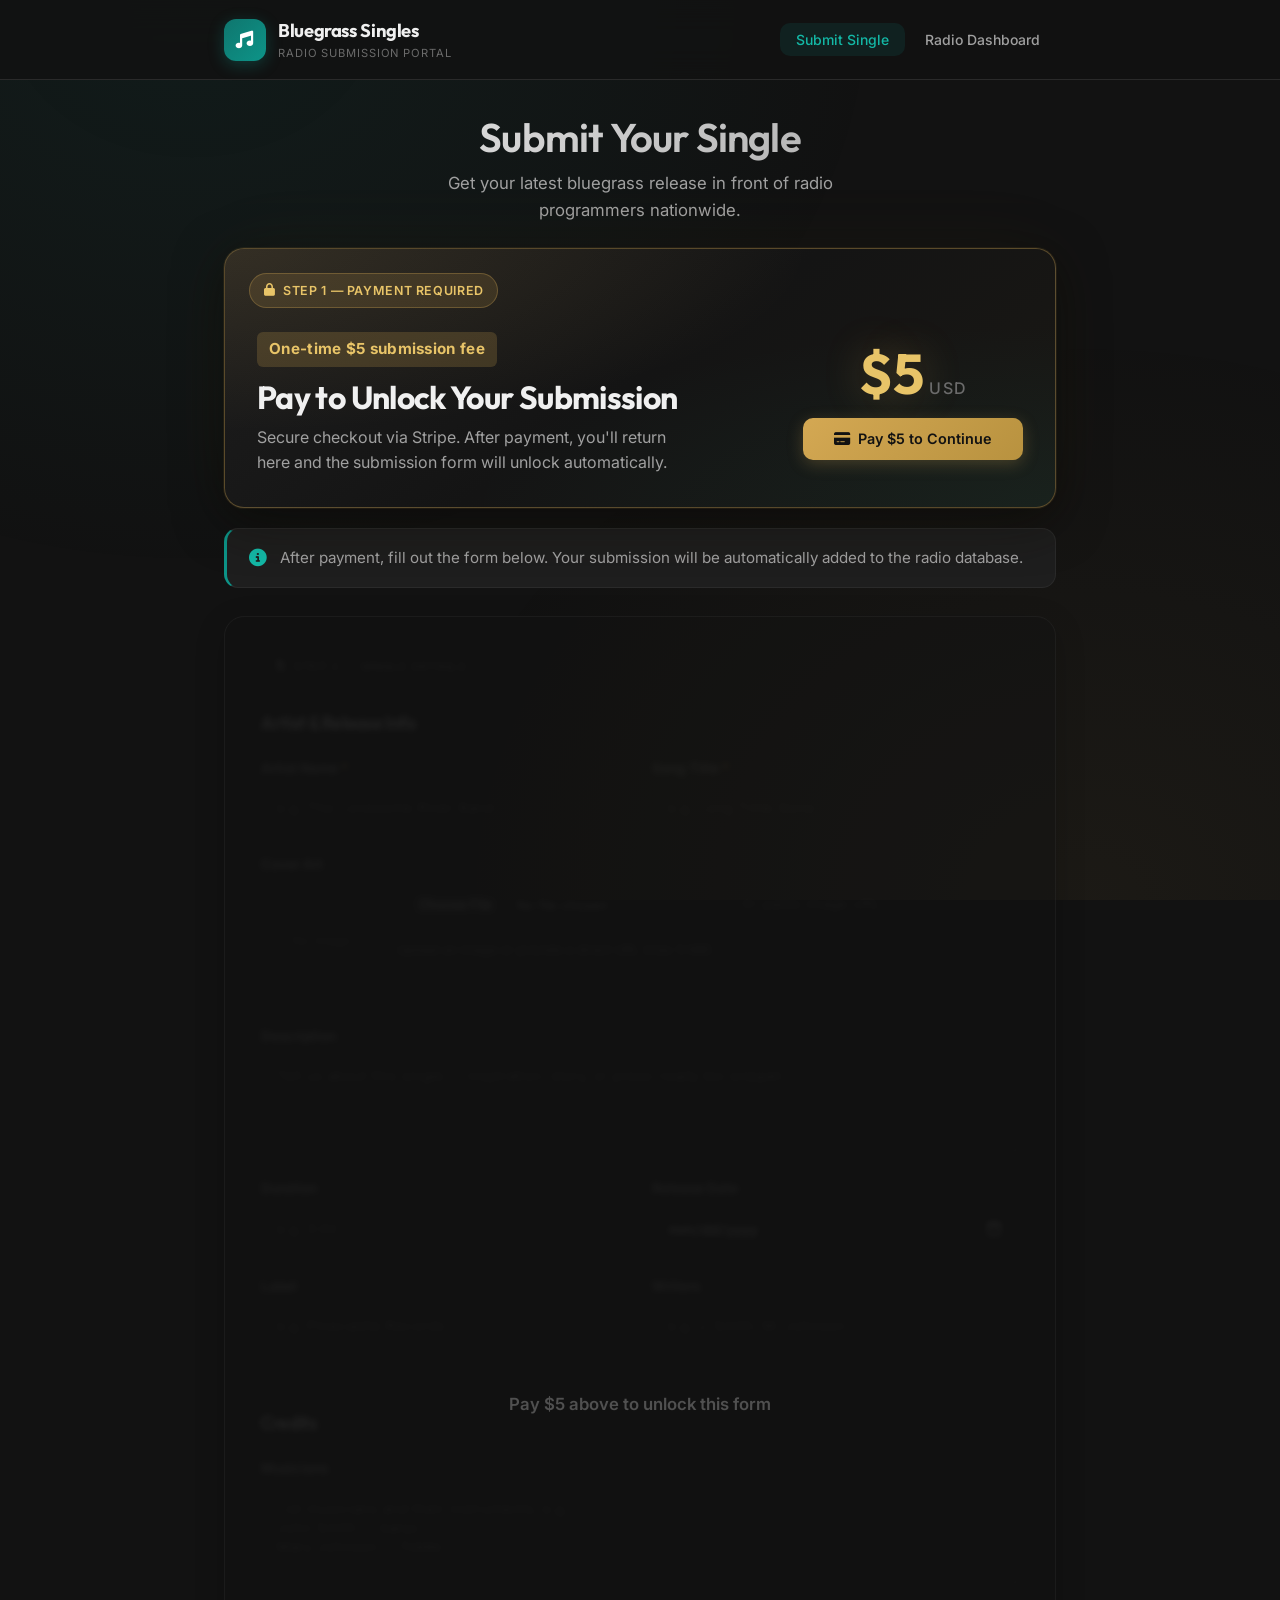
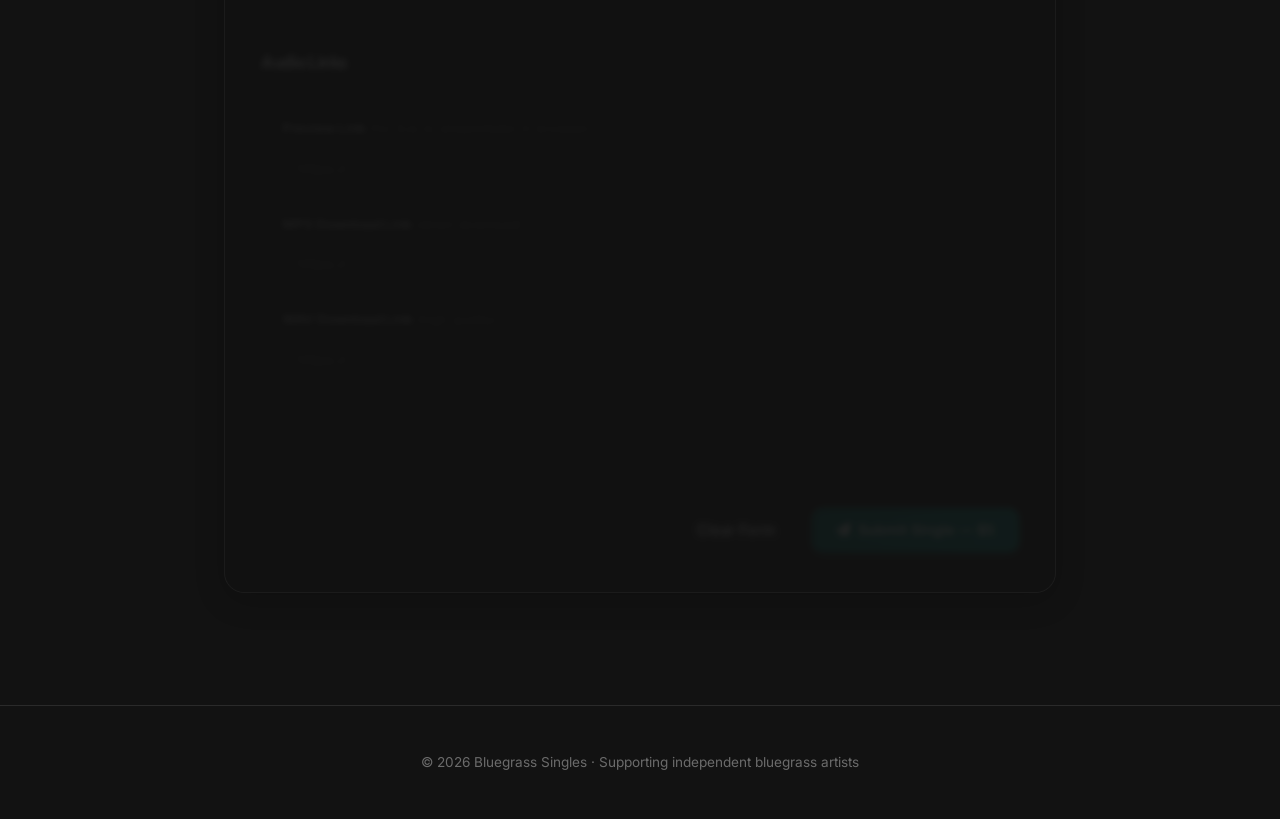
<file: index.html>
<!DOCTYPE html>
<html lang="en">
<head>
  <meta charset="UTF-8">
  <meta name="viewport" content="width=device-width, initial-scale=1.0">
  <title>Submit Single — Bluegrass Singles</title>
  <link rel="stylesheet" href="css/styles.css">
  <link rel="stylesheet" href="https://cdnjs.cloudflare.com/ajax/libs/font-awesome/6.5.1/css/all.min.css">
</head>
<body>
  <header class="site-header">
    <div class="container">
      <div class="inner">
        <a href="index.html" class="brand">
          <div class="brand-icon"><i class="fa-solid fa-music"></i></div>
          <div class="brand-text">
            <span class="brand-name">Bluegrass Singles</span>
            <span class="brand-tagline">Radio Submission Portal</span>
          </div>
        </a>
        <nav>
          <a href="index.html" class="nav-link active">Submit Single</a>
          <a href="dashboard.html" class="nav-link">Radio Dashboard</a>
        </nav>
      </div>
    </div>
  </header>

  <main class="container submit-page">
    <div class="test-mode-banner hidden" id="test-mode-banner">
      <i class="fa-solid fa-flask"></i>
      <span>TEST MODE — Payment disabled for testing</span>
    </div>

    <div class="page-hero submit-hero">
      <h1>Submit Your Single</h1>
      <p>Get your latest bluegrass release in front of radio programmers nationwide.</p>
    </div>

    <section class="payment-hero" id="payment-card">
      <div class="payment-step-badge" id="payment-step-badge">
        <i class="fa-solid fa-lock"></i> Step 1 — Payment Required
      </div>

      <div class="payment-hero-inner" id="payment-unpaid">
        <div class="payment-hero-main">
          <p class="payment-fee-label">One-time $5 submission fee</p>
          <h2 class="payment-hero-title">Pay to Unlock Your Submission</h2>
          <p class="payment-hero-desc">Secure checkout via Stripe. After payment, you'll return here and the submission form will unlock automatically.</p>
        </div>
        <div class="payment-hero-cta">
          <div class="payment-price-display">
            <span class="payment-price-amount">$5</span>
            <span class="payment-price-unit">USD</span>
          </div>
          <button class="btn btn-primary btn-pay-lg" id="pay-btn">
            <i class="fa-solid fa-credit-card"></i>
            Pay $5 to Continue
          </button>
        </div>
      </div>

      <div class="payment-hero-inner payment-hero-paid hidden" id="payment-paid">
        <div class="payment-hero-main">
          <p class="payment-fee-label paid">Payment successful</p>
          <h2 class="payment-hero-title">Form Unlocked</h2>
          <p class="payment-hero-desc">Payment was successful and the form is now unlocked. Fill out your single details below to submit to the radio database.</p>
        </div>
        <div class="payment-hero-cta">
          <div class="payment-confirmed-badge">
            <i class="fa-solid fa-circle-check"></i>
            <span>$5.00 paid</span>
          </div>
        </div>
      </div>
    </section>

    <div class="submit-instruction" id="submit-instruction">
      <i class="fa-solid fa-circle-info"></i>
      <p>After payment, fill out the form below. Your submission will be automatically added to the radio database.</p>
    </div>

    <section class="form-card locked" id="form-card">
      <div class="form-step-badge">
        <i class="fa-solid fa-file-audio"></i> Step 2 — Single Details
      </div>

      <form id="submit-form" novalidate>
        <div class="form-section">
          <h3 class="form-section-title">Artist &amp; Release Info</h3>
        <div class="form-grid">
          <div class="form-group">
            <label for="artistName">Artist Name <span class="required">*</span></label>
            <input type="text" id="artistName" name="artistName" required placeholder="e.g. The Lonesome River Band">
          </div>
          <div class="form-group">
            <label for="songTitle">Song Title <span class="required">*</span></label>
            <input type="text" id="songTitle" name="songTitle" required placeholder="e.g. Long Time Gone">
          </div>
          <div class="form-group full-width">
            <label>Cover Art</label>
            <div class="cover-art-row">
              <div class="cover-art-preview" id="cover-preview"><span>No image</span></div>
              <div class="cover-art-inputs">
                <input type="file" id="coverArtFile" accept="image/*" class="file-input">
                <input type="url" id="coverArtUrl" name="coverArtUrl" placeholder="Or paste image URL">
                <span class="form-hint">Upload an image or provide a direct URL (max 5 MB).</span>
              </div>
            </div>
          </div>
          <div class="form-group full-width">
            <label for="description">Description</label>
            <textarea id="description" name="description" rows="4" placeholder="Tell us about this single — inspiration, story, or press-ready bio snippet."></textarea>
          </div>
          <div class="form-group">
            <label for="duration">Duration</label>
            <input type="text" id="duration" name="duration" placeholder="e.g. 3:42">
          </div>
          <div class="form-group">
            <label for="releaseDate">Release Date</label>
            <input type="date" id="releaseDate" name="releaseDate">
          </div>
          <div class="form-group">
            <label for="label">Label</label>
            <input type="text" id="label" name="label" placeholder="e.g. Pinecastle Records">
          </div>
          <div class="form-group">
            <label for="writers">Writers</label>
            <input type="text" id="writers" name="writers" placeholder="e.g. J. Smith, M. Johnson">
          </div>
        </div>
        </div>

        <div class="form-section">
          <h3 class="form-section-title">Credits</h3>
          <div class="form-grid">
            <div class="form-group full-width">
              <label for="musicians">Musicians</label>
              <textarea id="musicians" name="musicians" rows="3" placeholder="List musicians and their instruments, e.g.&#10;John Smith — banjo&#10;Mary Johnson — fiddle"></textarea>
            </div>
          </div>
        </div>

        <div class="form-section">
          <h3 class="form-section-title">Audio Links</h3>
          <div class="form-grid audio-fields">
          <div class="form-group full-width">
            <label for="previewLink">Preview Link <span class="label-note">(for DJs to stream/listen in browser)</span></label>
            <input type="url" id="previewLink" name="previewLink" placeholder="https://...">
          </div>
          <div class="form-group full-width">
            <label for="mp3DownloadLink">MP3 Download Link <span class="label-note">(direct download)</span></label>
            <input type="url" id="mp3DownloadLink" name="mp3DownloadLink" placeholder="https://...">
          </div>
          <div class="form-group full-width">
            <label for="wavDownloadLink">WAV Download Link <span class="label-note">(high quality)</span></label>
            <input type="url" id="wavDownloadLink" name="wavDownloadLink" placeholder="https://...">
          </div>
          </div>
        </div>

        <div class="form-actions">
          <button type="reset" class="btn btn-secondary">Clear Form</button>
          <button type="submit" class="btn btn-sage btn-submit-lg">
            <i class="fa-solid fa-paper-plane"></i>
            Submit Single — $5
          </button>
        </div>
      </form>
    </section>
  </main>

  <footer class="site-footer">
    <div class="container">
      <p>&copy; 2026 Bluegrass Singles &middot; Supporting independent bluegrass artists</p>
    </div>
  </footer>

  <script src="js/config.js"></script>
  <script src="js/database.js"></script>
  <script src="js/submit.js"></script>
</body>
</html>
</file>
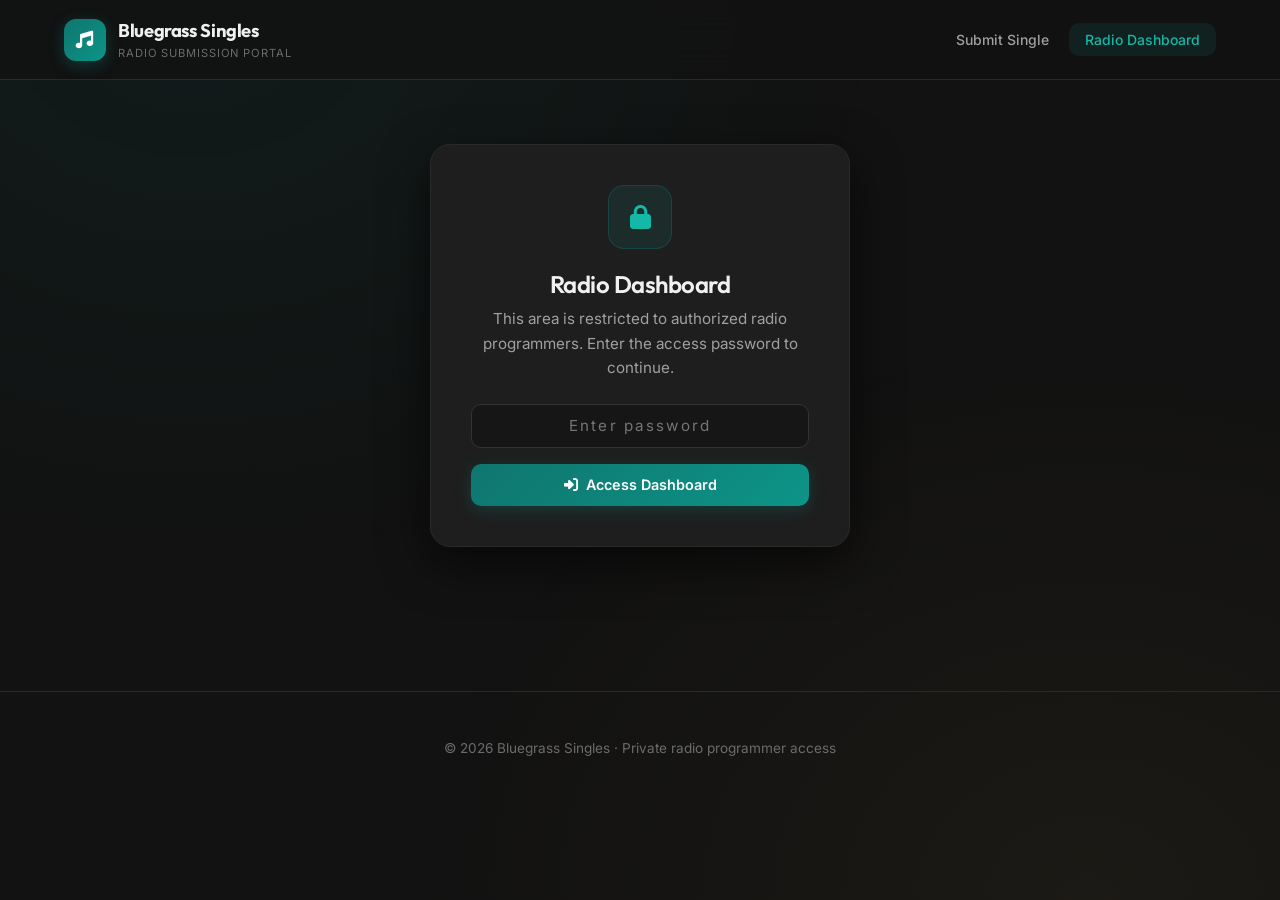
<file: dashboard.html>
<!DOCTYPE html>
<html lang="en">
<head>
  <meta charset="UTF-8">
  <meta name="viewport" content="width=device-width, initial-scale=1.0">
  <title>Radio Dashboard — Bluegrass Singles</title>
  <link rel="stylesheet" href="css/styles.css">
  <link rel="stylesheet" href="https://cdnjs.cloudflare.com/ajax/libs/font-awesome/6.5.1/css/all.min.css">
</head>
<body>
  <header class="site-header">
    <div class="container-wide">
      <div class="inner">
        <a href="index.html" class="brand">
          <div class="brand-icon"><i class="fa-solid fa-music"></i></div>
          <div class="brand-text">
            <span class="brand-name">Bluegrass Singles</span>
            <span class="brand-tagline">Radio Submission Portal</span>
          </div>
        </a>
        <nav>
          <a href="index.html" class="nav-link">Submit Single</a>
          <a href="dashboard.html" class="nav-link active">Radio Dashboard</a>
        </nav>
      </div>
    </div>
  </header>

  <main class="container-wide main-padded">
    <div id="login-gate" class="login-gate">
      <div class="lock-icon"><i class="fa-solid fa-lock"></i></div>
      <h2>Radio Dashboard</h2>
      <p>This area is restricted to authorized radio programmers. Enter the access password to continue.</p>
      <form id="login-form">
        <div class="login-error" id="login-error">Incorrect password. Please try again.</div>
        <input type="password" id="password" placeholder="Enter password" autocomplete="current-password" required>
        <button type="submit" class="btn btn-sage btn-full">
          <i class="fa-solid fa-right-to-bracket"></i>
          Access Dashboard
        </button>
      </form>
    </div>

    <div id="dashboard" class="hidden">
      <div class="page-hero compact-top">
        <h1>Radio Dashboard</h1>
        <p>Review submitted singles from the Bluegrass Singles Google Sheet.</p>
      </div>

      <div id="connection-banner" class="connection-banner hidden"></div>

      <div class="dashboard-header">
        <div class="dashboard-stats">
          <div class="stat-card">
            <div class="stat-value" id="stat-total">0</div>
            <div class="stat-label">Total Singles</div>
          </div>
          <div class="stat-card">
            <div class="stat-value" id="stat-month">0</div>
            <div class="stat-label">This Month</div>
          </div>
          <div class="stat-card">
            <div class="stat-value" id="stat-selected">0</div>
            <div class="stat-label">Selected</div>
          </div>
        </div>
        <div class="dashboard-actions">
          <button class="btn btn-primary" id="create-playlist-btn" disabled>
            <i class="fa-solid fa-list-ul"></i>
            Create Playlist
          </button>
          <button class="btn btn-secondary" id="logout-btn">
            <i class="fa-solid fa-right-from-bracket"></i>
            Log Out
          </button>
        </div>
      </div>

      <div class="filter-bar">
        <div class="filter-group">
          <label for="filter-keyword"><i class="fa-solid fa-magnifying-glass"></i> Keyword</label>
          <input type="search" id="filter-keyword" placeholder="Search label, writers, musicians, description…">
        </div>
        <div class="filter-group">
          <label for="filter-artist"><i class="fa-solid fa-user-music"></i> Artist</label>
          <input type="search" id="filter-artist" placeholder="Filter by artist name…">
        </div>
        <div class="filter-group">
          <label for="filter-song"><i class="fa-solid fa-music"></i> Song Title</label>
          <input type="search" id="filter-song" placeholder="Filter by song title…">
        </div>
        <button class="btn btn-secondary btn-sm filter-clear" id="clear-filters-btn">
          <i class="fa-solid fa-xmark"></i> Clear
        </button>
      </div>

      <div class="singles-table-wrap">
        <table class="singles-table">
          <thead>
            <tr>
              <th class="checkbox-cell">
                <input type="checkbox" id="select-all" aria-label="Select all visible songs">
              </th>
              <th>Cover</th>
              <th>Artist</th>
              <th>Song Title</th>
              <th>Duration</th>
              <th>Release</th>
              <th>Submitted</th>
              <th>Preview</th>
              <th>Downloads</th>
              <th>Actions</th>
            </tr>
          </thead>
          <tbody id="singles-tbody">
            <tr>
              <td colspan="10">
                <div class="empty-state">
                  <i class="fa-solid fa-compact-disc"></i>
                  <p>Loading submissions…</p>
                </div>
              </td>
            </tr>
          </tbody>
        </table>
      </div>
    </div>
  </main>

  <footer class="site-footer">
    <div class="container">
      <p>&copy; 2026 Bluegrass Singles &middot; Private radio programmer access</p>
    </div>
  </footer>

  <div class="modal-overlay" id="detail-modal">
    <div class="modal">
      <div class="modal-header">
        <h3>Single Details</h3>
        <button class="modal-close" id="modal-close" aria-label="Close">&times;</button>
      </div>
      <div class="modal-body" id="modal-body"></div>
    </div>
  </div>

  <div class="modal-overlay" id="playlist-modal">
    <div class="modal modal-wide">
      <div class="modal-header">
        <h3><i class="fa-solid fa-list-ul"></i> Your Playlist</h3>
        <button class="modal-close" id="playlist-modal-close" aria-label="Close">&times;</button>
      </div>
      <div class="modal-body" id="playlist-body"></div>
    </div>
  </div>

  <script src="js/config.js"></script>
  <script src="js/database.js"></script>
  <script src="js/dashboard.js"></script>
</body>
</html>
</file>
<file: css/styles.css>
@import url('https://fonts.googleapis.com/css2?family=Inter:wght@400;500;600;700&family=Outfit:wght@500;600;700&display=swap');

:root {
  --bg: #121212;
  --bg-elevated: #1a1a1a;
  --bg-card: #1e1e1e;
  --bg-input: #161616;
  --bg-hover: #252525;
  --border: #2a2a2a;
  --border-light: #333333;
  --text: #f0f0f0;
  --text-secondary: #a0a0a0;
  --text-muted: #6b6b6b;
  --teal: #0d9488;
  --teal-deep: #0f766e;
  --teal-glow: #14b8a6;
  --teal-dim: rgba(13, 148, 136, 0.12);
  --gold: #d4a853;
  --gold-bright: #e8c468;
  --gold-dim: rgba(212, 168, 83, 0.15);
  --danger: #ef4444;
  --danger-hover: #dc2626;
  --shadow: rgba(0, 0, 0, 0.4);
  --shadow-lg: rgba(0, 0, 0, 0.6);
  --radius: 10px;
  --radius-lg: 14px;
  --radius-xl: 20px;
}

*,
*::before,
*::after {
  box-sizing: border-box;
}

html {
  scroll-behavior: smooth;
  color-scheme: dark;
}

body {
  margin: 0;
  font-family: 'Inter', system-ui, sans-serif;
  font-size: 16px;
  line-height: 1.6;
  color: var(--text);
  background: var(--bg);
  min-height: 100vh;
  -webkit-font-smoothing: antialiased;
}

body::before {
  content: '';
  position: fixed;
  inset: 0;
  background:
    radial-gradient(ellipse at 15% 0%, rgba(13, 148, 136, 0.08) 0%, transparent 45%),
    radial-gradient(ellipse at 85% 100%, rgba(212, 168, 83, 0.05) 0%, transparent 45%);
  pointer-events: none;
  z-index: -1;
}

h1, h2, h3, .heading {
  font-family: 'Outfit', system-ui, sans-serif;
  font-weight: 600;
  line-height: 1.25;
  color: var(--text);
  letter-spacing: -0.02em;
}

a {
  color: var(--teal-glow);
  text-decoration: none;
  transition: color 0.15s ease;
}

a:hover {
  color: var(--gold-bright);
}

/* Layout */

.container {
  max-width: 880px;
  margin: 0 auto;
  padding: 0 1.5rem;
}

.container-wide {
  max-width: 1200px;
  margin: 0 auto;
  padding: 0 1.5rem;
}

.main-padded {
  padding-bottom: 3rem;
}

/* Header */

.site-header {
  background: rgba(18, 18, 18, 0.85);
  border-bottom: 1px solid var(--border);
  position: sticky;
  top: 0;
  z-index: 100;
  backdrop-filter: blur(16px);
  -webkit-backdrop-filter: blur(16px);
}

.site-header .inner {
  display: flex;
  align-items: center;
  justify-content: space-between;
  padding: 1rem 0;
}

.brand {
  display: flex;
  align-items: center;
  gap: 0.75rem;
  text-decoration: none;
  color: inherit;
}

.brand-icon {
  width: 42px;
  height: 42px;
  background: linear-gradient(135deg, var(--teal-deep) 0%, var(--teal) 100%);
  border-radius: 12px;
  display: flex;
  align-items: center;
  justify-content: center;
  color: white;
  font-size: 1.1rem;
  box-shadow: 0 4px 16px rgba(13, 148, 136, 0.3);
}

.brand-text {
  display: flex;
  flex-direction: column;
}

.brand-name {
  font-family: 'Outfit', system-ui, sans-serif;
  font-size: 1.15rem;
  font-weight: 700;
  letter-spacing: -0.02em;
}

.brand-tagline {
  font-size: 0.7rem;
  color: var(--text-muted);
  letter-spacing: 0.08em;
  text-transform: uppercase;
}

.nav-link {
  font-size: 0.875rem;
  font-weight: 500;
  color: var(--text-secondary);
  padding: 0.5rem 1rem;
  border-radius: var(--radius);
  transition: all 0.15s ease;
}

.nav-link:hover {
  color: var(--text);
  background: var(--bg-hover);
}

.nav-link.active {
  color: var(--teal-glow);
  background: var(--teal-dim);
}

/* Hero */

.page-hero {
  text-align: center;
  padding: 2.5rem 0 2rem;
}

.page-hero.compact-top {
  padding-top: 2rem;
}

.page-hero h1 {
  font-size: clamp(1.75rem, 4vw, 2.5rem);
  margin: 0 0 0.5rem;
  background: linear-gradient(135deg, var(--text) 0%, var(--text-secondary) 100%);
  -webkit-background-clip: text;
  -webkit-text-fill-color: transparent;
  background-clip: text;
}

.page-hero p {
  color: var(--text-secondary);
  max-width: 520px;
  margin: 0 auto;
  font-size: 1.05rem;
}

/* Submit page */

.submit-page {
  padding-bottom: 2rem;
}

.test-mode-banner {
  display: flex;
  align-items: center;
  justify-content: center;
  gap: 0.65rem;
  padding: 0.85rem 1.25rem;
  margin-bottom: 1.5rem;
  background: rgba(212, 168, 83, 0.15);
  border: 1px solid rgba(212, 168, 83, 0.45);
  border-radius: var(--radius-lg);
  color: var(--gold-bright);
  font-size: 0.95rem;
  font-weight: 700;
  letter-spacing: 0.04em;
  text-transform: uppercase;
}

.test-mode-banner i {
  font-size: 1.1rem;
}

.submit-hero {
  padding: 2rem 0 1.5rem;
}

.submit-hero p {
  max-width: 480px;
}

.payment-hero {
  background: linear-gradient(145deg, #1e1e1e 0%, #141414 50%, #1a1814 100%);
  border: 1px solid rgba(212, 168, 83, 0.35);
  border-radius: var(--radius-xl);
  padding: 0;
  margin-bottom: 1.25rem;
  position: relative;
  overflow: hidden;
  box-shadow:
    0 0 0 1px rgba(212, 168, 83, 0.08),
    0 12px 48px rgba(0, 0, 0, 0.5),
    0 0 80px rgba(212, 168, 83, 0.06);
}

.payment-hero::before {
  content: '';
  position: absolute;
  inset: 0;
  background:
    radial-gradient(ellipse at 0% 0%, rgba(212, 168, 83, 0.12) 0%, transparent 50%),
    radial-gradient(ellipse at 100% 100%, rgba(13, 148, 136, 0.08) 0%, transparent 50%);
  pointer-events: none;
}

.payment-hero.paid {
  border-color: rgba(13, 148, 136, 0.45);
  box-shadow:
    0 0 0 1px rgba(13, 148, 136, 0.1),
    0 12px 48px rgba(0, 0, 0, 0.5),
    0 0 80px rgba(13, 148, 136, 0.08);
}

.payment-step-badge {
  display: inline-flex;
  align-items: center;
  gap: 0.5rem;
  margin: 1.5rem 1.5rem 0;
  padding: 0.4rem 0.85rem;
  background: rgba(212, 168, 83, 0.15);
  border: 1px solid rgba(212, 168, 83, 0.3);
  border-radius: 100px;
  font-size: 0.78rem;
  font-weight: 600;
  color: var(--gold-bright);
  text-transform: uppercase;
  letter-spacing: 0.05em;
  position: relative;
  z-index: 1;
}

.payment-hero.paid .payment-step-badge {
  background: var(--teal-dim);
  border-color: rgba(13, 148, 136, 0.35);
  color: var(--teal-glow);
}

.payment-hero-inner {
  display: flex;
  align-items: center;
  justify-content: space-between;
  gap: 2rem;
  padding: 1.5rem 2rem 2rem;
  flex-wrap: wrap;
  position: relative;
  z-index: 1;
}

.payment-hero-main {
  flex: 1;
  min-width: 260px;
}

.payment-fee-label {
  display: inline-block;
  margin: 0 0 0.6rem;
  padding: 0.35rem 0.75rem;
  background: rgba(212, 168, 83, 0.2);
  border-radius: 6px;
  font-size: 0.95rem;
  font-weight: 700;
  color: var(--gold-bright);
  letter-spacing: 0.02em;
}

.payment-fee-label.paid {
  background: var(--teal-dim);
  color: var(--teal-glow);
}

.payment-hero-title {
  font-family: 'Outfit', system-ui, sans-serif;
  font-size: clamp(1.5rem, 3.5vw, 2rem);
  font-weight: 700;
  margin: 0 0 0.5rem;
  color: var(--text);
  letter-spacing: -0.02em;
}

.payment-hero-desc {
  margin: 0;
  color: var(--text-secondary);
  font-size: 1rem;
  max-width: 420px;
  line-height: 1.55;
}

.payment-hero-cta {
  display: flex;
  flex-direction: column;
  align-items: center;
  gap: 1rem;
  flex-shrink: 0;
}

.payment-price-display {
  display: flex;
  align-items: baseline;
  gap: 0.35rem;
}

.payment-price-amount {
  font-family: 'Outfit', system-ui, sans-serif;
  font-size: 3.5rem;
  font-weight: 700;
  line-height: 1;
  color: var(--gold-bright);
  text-shadow: 0 0 40px rgba(212, 168, 83, 0.3);
}

.payment-price-unit {
  font-size: 1rem;
  font-weight: 500;
  color: var(--text-muted);
  text-transform: uppercase;
  letter-spacing: 0.08em;
}

.btn-pay-lg {
  padding: 0.9rem 2rem;
  font-size: 1rem;
  min-width: 220px;
  border-radius: var(--radius-lg);
}

.payment-confirmed-badge {
  display: flex;
  align-items: center;
  gap: 0.6rem;
  padding: 1rem 1.5rem;
  background: var(--teal-dim);
  border: 1px solid rgba(13, 148, 136, 0.35);
  border-radius: var(--radius-lg);
  font-size: 1.1rem;
  font-weight: 700;
  color: var(--teal-glow);
}

.payment-confirmed-badge i {
  font-size: 1.5rem;
}

.submit-instruction {
  display: flex;
  align-items: flex-start;
  gap: 0.85rem;
  padding: 1.1rem 1.35rem;
  margin-bottom: 1.75rem;
  background: var(--bg-card);
  border: 1px solid var(--border);
  border-left: 3px solid var(--teal);
  border-radius: var(--radius-lg);
  transition: border-color 0.25s ease, background 0.25s ease;
}

.submit-instruction i {
  color: var(--teal-glow);
  font-size: 1.1rem;
  margin-top: 0.15rem;
  flex-shrink: 0;
}

.submit-instruction p {
  margin: 0;
  color: var(--text-secondary);
  font-size: 0.95rem;
  line-height: 1.55;
}

.submit-instruction.instruction-active {
  background: rgba(13, 148, 136, 0.06);
  border-color: rgba(13, 148, 136, 0.25);
  border-left-color: var(--teal-glow);
}

.submit-instruction.instruction-active p {
  color: var(--text);
}

.form-step-badge {
  display: inline-flex;
  align-items: center;
  gap: 0.5rem;
  margin-bottom: 1.75rem;
  padding: 0.4rem 0.85rem;
  background: var(--bg-input);
  border: 1px solid var(--border);
  border-radius: 100px;
  font-size: 0.78rem;
  font-weight: 600;
  color: var(--text-muted);
  text-transform: uppercase;
  letter-spacing: 0.05em;
}

.form-card:not(.locked) .form-step-badge {
  color: var(--teal-glow);
  border-color: rgba(13, 148, 136, 0.3);
  background: var(--teal-dim);
}

.form-section {
  padding-bottom: 2rem;
  margin-bottom: 2rem;
  border-bottom: 1px solid var(--border);
}

.form-section:last-of-type {
  border-bottom: none;
  margin-bottom: 0;
  padding-bottom: 0;
}

.btn-submit-lg {
  padding: 0.85rem 2rem;
  font-size: 1rem;
  border-radius: var(--radius-lg);
}

/* Payment card (legacy/shared) */

.payment-card {
  background: linear-gradient(135deg, var(--bg-card) 0%, var(--bg-elevated) 100%);
  border: 1px solid var(--border-light);
  color: var(--text);
  border-radius: var(--radius-xl);
  padding: 1.75rem 2rem;
  margin-bottom: 2rem;
  display: flex;
  align-items: center;
  justify-content: space-between;
  gap: 1.5rem;
  flex-wrap: wrap;
  box-shadow: 0 8px 32px var(--shadow);
  position: relative;
  overflow: hidden;
}

.payment-card::before {
  content: '';
  position: absolute;
  top: 0;
  left: 0;
  right: 0;
  height: 1px;
  background: linear-gradient(90deg, transparent, var(--teal), var(--gold), transparent);
  opacity: 0.6;
}

.payment-card::after {
  content: '';
  position: absolute;
  top: -50%;
  right: -10%;
  width: 240px;
  height: 240px;
  background: radial-gradient(circle, rgba(212, 168, 83, 0.08) 0%, transparent 70%);
  pointer-events: none;
}

.payment-info h2 {
  color: var(--text);
  font-size: 1.25rem;
  margin: 0 0 0.35rem;
}

.payment-info p {
  margin: 0;
  color: var(--text-secondary);
  font-size: 0.9rem;
}

.payment-price {
  font-family: 'Outfit', system-ui, sans-serif;
  font-size: 2.25rem;
  font-weight: 700;
  color: var(--gold-bright);
}

.payment-price span {
  font-size: 1rem;
  color: var(--text-muted);
  font-family: 'Inter', sans-serif;
  font-weight: 400;
}

.payment-actions {
  display: flex;
  flex-direction: column;
  align-items: flex-end;
  gap: 0.5rem;
  position: relative;
  z-index: 1;
}

.payment-card.paid {
  border-color: rgba(13, 148, 136, 0.4);
  background: linear-gradient(135deg, rgba(13, 148, 136, 0.12) 0%, var(--bg-card) 100%);
}

.payment-card.paid::before {
  background: linear-gradient(90deg, transparent, var(--teal-glow), transparent);
}

.payment-state {
  display: flex;
  align-items: center;
  justify-content: space-between;
  gap: 1.5rem;
  flex-wrap: wrap;
  width: 100%;
}

.payment-status {
  display: flex;
  align-items: center;
  gap: 0.5rem;
  font-size: 0.875rem;
  font-weight: 600;
  color: var(--teal-glow);
}

.payment-status i {
  color: var(--teal-glow);
}

/* Buttons */

.btn {
  display: inline-flex;
  align-items: center;
  justify-content: center;
  gap: 0.5rem;
  padding: 0.7rem 1.5rem;
  font-family: 'Inter', sans-serif;
  font-size: 0.9rem;
  font-weight: 600;
  border: none;
  border-radius: var(--radius);
  cursor: pointer;
  transition: all 0.2s ease;
  text-decoration: none;
  line-height: 1.4;
}

.btn:disabled {
  opacity: 0.5;
  cursor: not-allowed;
}

.btn-full {
  width: 100%;
}

.btn-primary {
  background: linear-gradient(135deg, var(--gold) 0%, #b8923f 100%);
  color: #121212;
  box-shadow: 0 4px 16px rgba(212, 168, 83, 0.25);
}

.btn-primary:hover:not(:disabled) {
  transform: translateY(-1px);
  box-shadow: 0 6px 24px rgba(212, 168, 83, 0.35);
  background: linear-gradient(135deg, var(--gold-bright) 0%, var(--gold) 100%);
}

.btn-secondary {
  background: var(--bg-hover);
  color: var(--text);
  border: 1px solid var(--border-light);
}

.btn-secondary:hover:not(:disabled) {
  background: var(--border);
  border-color: var(--text-muted);
}

.btn-sage {
  background: linear-gradient(135deg, var(--teal-deep) 0%, var(--teal) 100%);
  color: white;
  box-shadow: 0 4px 16px rgba(13, 148, 136, 0.25);
}

.btn-sage:hover:not(:disabled) {
  background: linear-gradient(135deg, var(--teal) 0%, var(--teal-glow) 100%);
  box-shadow: 0 6px 24px rgba(13, 148, 136, 0.35);
}

.btn-danger {
  background: var(--danger);
  color: white;
}

.btn-danger:hover:not(:disabled) {
  background: var(--danger-hover);
}

.btn-sm {
  padding: 0.4rem 0.85rem;
  font-size: 0.8rem;
}

.btn-spaced {
  margin-left: 0.35rem;
}

/* Form */

.form-card {
  background: var(--bg-card);
  border: 1px solid var(--border);
  border-radius: var(--radius-xl);
  padding: 2rem 2.25rem 2.5rem;
  box-shadow: 0 8px 32px var(--shadow);
  margin-bottom: 3rem;
}

.form-card.locked {
  opacity: 0.45;
  pointer-events: none;
  position: relative;
}

.form-card.locked::after {
  content: 'Pay $5 above to unlock this form';
  position: absolute;
  inset: 0;
  display: flex;
  align-items: center;
  justify-content: center;
  background: rgba(18, 18, 18, 0.82);
  font-weight: 600;
  font-size: 1.05rem;
  color: var(--text-secondary);
  border-radius: var(--radius-xl);
  pointer-events: none;
  backdrop-filter: blur(3px);
}

.form-section-title {
  font-family: 'Outfit', system-ui, sans-serif;
  font-size: 1.1rem;
  font-weight: 600;
  margin: 0 0 1.5rem;
  padding-bottom: 0;
  border-bottom: none;
  color: var(--text);
}

.form-grid {
  display: grid;
  grid-template-columns: 1fr 1fr;
  gap: 1.5rem;
}

.form-grid .full-width {
  grid-column: 1 / -1;
}

@media (max-width: 640px) {
  .form-grid {
    grid-template-columns: 1fr;
  }
}

.form-group {
  display: flex;
  flex-direction: column;
  gap: 0.4rem;
}

.form-group label {
  font-size: 0.85rem;
  font-weight: 600;
  color: var(--text-secondary);
}

.form-group label .required {
  color: var(--gold);
}

.form-group input,
.form-group textarea,
.form-group select,
.search-bar input,
.login-gate input {
  padding: 0.7rem 0.9rem;
  border: 1px solid var(--border-light);
  border-radius: var(--radius);
  font-family: inherit;
  font-size: 0.95rem;
  color: var(--text);
  background: var(--bg-input);
  transition: border-color 0.15s ease, box-shadow 0.15s ease;
}

.form-group input::placeholder,
.form-group textarea::placeholder,
.search-bar input::placeholder {
  color: var(--text-muted);
}

.form-group input:focus,
.form-group textarea:focus,
.form-group select:focus,
.search-bar input:focus,
.login-gate input:focus {
  outline: none;
  border-color: var(--teal);
  box-shadow: 0 0 0 3px var(--teal-dim);
}

.form-group input[type="file"] {
  padding: 0.5rem;
  font-size: 0.85rem;
  color: var(--text-secondary);
}

.form-group input[type="file"]::file-selector-button {
  background: var(--bg-hover);
  border: 1px solid var(--border-light);
  border-radius: 6px;
  color: var(--text);
  padding: 0.35rem 0.75rem;
  margin-right: 0.75rem;
  cursor: pointer;
  font-family: inherit;
  font-size: 0.8rem;
  transition: background 0.15s ease;
}

.form-group input[type="file"]::file-selector-button:hover {
  background: var(--border);
}

.form-group textarea {
  resize: vertical;
  min-height: 100px;
}

.form-hint {
  font-size: 0.78rem;
  color: var(--text-muted);
}

.cover-art-preview {
  width: 120px;
  height: 120px;
  border-radius: var(--radius);
  border: 2px dashed var(--border-light);
  display: flex;
  align-items: center;
  justify-content: center;
  overflow: hidden;
  background: var(--bg-input);
  color: var(--text-muted);
  font-size: 0.8rem;
  text-align: center;
  flex-shrink: 0;
}

.cover-art-preview img {
  width: 100%;
  height: 100%;
  object-fit: cover;
}

.cover-art-row {
  display: flex;
  gap: 1rem;
  align-items: flex-start;
}

.cover-art-inputs {
  flex: 1;
}

.cover-art-inputs .file-input {
  margin-bottom: 0.5rem;
}

.form-actions {
  display: flex;
  justify-content: flex-end;
  gap: 0.75rem;
  margin-top: 2.5rem;
  padding-top: 2rem;
  border-top: 1px solid var(--border);
}

/* Toast */

.toast {
  position: fixed;
  bottom: 1.5rem;
  right: 1.5rem;
  padding: 1rem 1.5rem;
  border-radius: var(--radius);
  color: white;
  font-weight: 500;
  font-size: 0.9rem;
  box-shadow: 0 8px 32px var(--shadow-lg);
  z-index: 1000;
  transform: translateY(120%);
  transition: transform 0.3s ease;
  display: flex;
  align-items: center;
  gap: 0.6rem;
  border: 1px solid var(--border-light);
}

.toast.show {
  transform: translateY(0);
}

.toast.success {
  background: var(--bg-card);
  border-color: rgba(13, 148, 136, 0.4);
  color: var(--teal-glow);
}

.toast.error {
  background: var(--bg-card);
  border-color: rgba(239, 68, 68, 0.4);
  color: var(--danger);
}

/* Login gate */

.login-gate {
  max-width: 420px;
  margin: 4rem auto;
  background: var(--bg-card);
  border: 1px solid var(--border);
  border-radius: var(--radius-xl);
  padding: 2.5rem;
  box-shadow: 0 16px 48px var(--shadow-lg);
  text-align: center;
}

.login-gate .lock-icon {
  width: 64px;
  height: 64px;
  background: var(--teal-dim);
  border: 1px solid rgba(13, 148, 136, 0.25);
  border-radius: 16px;
  display: flex;
  align-items: center;
  justify-content: center;
  margin: 0 auto 1.25rem;
  font-size: 1.5rem;
  color: var(--teal-glow);
}

.login-gate h2 {
  margin: 0 0 0.5rem;
  font-size: 1.5rem;
}

.login-gate p {
  color: var(--text-secondary);
  margin: 0 0 1.5rem;
  font-size: 0.95rem;
}

.login-gate input {
  width: 100%;
  text-align: center;
  letter-spacing: 0.15em;
  margin-bottom: 1rem;
}

.login-error {
  color: var(--danger);
  font-size: 0.85rem;
  margin-bottom: 1rem;
  display: none;
}

.login-error.show {
  display: block;
}

.hidden {
  display: none !important;
}

/* Dashboard */

.dashboard-header {
  display: flex;
  align-items: center;
  justify-content: space-between;
  flex-wrap: wrap;
  gap: 1rem;
  margin-bottom: 1.5rem;
}

.dashboard-stats {
  display: flex;
  gap: 1rem;
  flex-wrap: wrap;
}

.stat-card {
  background: var(--bg-card);
  border: 1px solid var(--border);
  border-radius: var(--radius-lg);
  padding: 1rem 1.5rem;
  min-width: 140px;
}

.stat-card .stat-value {
  font-family: 'Outfit', system-ui, sans-serif;
  font-size: 1.75rem;
  font-weight: 700;
  color: var(--teal-glow);
}

.stat-card .stat-label {
  font-size: 0.78rem;
  color: var(--text-muted);
  text-transform: uppercase;
  letter-spacing: 0.05em;
}

.dashboard-actions {
  display: flex;
  gap: 0.75rem;
  flex-wrap: wrap;
}

.connection-banner {
  display: flex;
  align-items: flex-start;
  gap: 0.75rem;
  padding: 1rem 1.25rem;
  border-radius: var(--radius-lg);
  margin-bottom: 1.5rem;
  font-size: 0.9rem;
}

.connection-banner i {
  font-size: 1.1rem;
  margin-top: 0.15rem;
  flex-shrink: 0;
}

.connection-banner.success {
  background: var(--teal-dim);
  border: 1px solid rgba(13, 148, 136, 0.3);
  color: var(--teal-glow);
}

.connection-banner.error {
  background: rgba(239, 68, 68, 0.1);
  border: 1px solid rgba(239, 68, 68, 0.3);
  color: #fca5a5;
}

.connection-banner a {
  color: var(--gold-bright);
}

.connection-banner code {
  background: rgba(0, 0, 0, 0.3);
  padding: 0.15rem 0.4rem;
  border-radius: 4px;
  font-size: 0.85em;
}

.filter-bar {
  display: grid;
  grid-template-columns: 2fr 1fr 1fr auto;
  gap: 1rem;
  align-items: end;
  margin-bottom: 1.5rem;
  padding: 1.25rem;
  background: var(--bg-card);
  border: 1px solid var(--border);
  border-radius: var(--radius-lg);
}

.filter-group {
  display: flex;
  flex-direction: column;
  gap: 0.4rem;
}

.filter-group label {
  font-size: 0.78rem;
  font-weight: 600;
  color: var(--text-muted);
  text-transform: uppercase;
  letter-spacing: 0.04em;
}

.filter-group label i {
  margin-right: 0.3rem;
  color: var(--teal);
}

.filter-group input {
  padding: 0.7rem 0.9rem;
  border: 1px solid var(--border-light);
  border-radius: var(--radius);
  font-size: 0.9rem;
  color: var(--text);
  background: var(--bg-input);
}

.filter-group input:focus {
  outline: none;
  border-color: var(--teal);
  box-shadow: 0 0 0 3px var(--teal-dim);
}

.filter-clear {
  align-self: end;
  white-space: nowrap;
}

.checkbox-cell {
  width: 40px;
  text-align: center;
}

.checkbox-cell input[type="checkbox"] {
  width: 16px;
  height: 16px;
  accent-color: var(--teal);
  cursor: pointer;
}

.label-note {
  font-weight: 400;
  color: var(--text-muted);
  font-size: 0.8rem;
}

.audio-fields {
  background: var(--bg-input);
  border: 1px solid var(--border);
  border-radius: var(--radius-lg);
  padding: 1.25rem;
}

.preview-cell {
  min-width: 200px;
}

.audio-preview {
  width: 100%;
  min-width: 180px;
  max-width: 240px;
  height: 36px;
  border-radius: 6px;
}

.downloads-cell {
  display: flex;
  flex-direction: column;
  gap: 0.4rem;
  min-width: 130px;
}

.btn-download {
  display: inline-flex;
  align-items: center;
  gap: 0.4rem;
  padding: 0.45rem 0.75rem;
  font-size: 0.78rem;
  font-weight: 600;
  color: var(--gold-bright);
  background: var(--gold-dim);
  border: 1px solid rgba(212, 168, 83, 0.3);
  border-radius: 6px;
  text-decoration: none;
  transition: all 0.15s ease;
  white-space: nowrap;
}

.btn-download:hover {
  background: rgba(212, 168, 83, 0.25);
  border-color: rgba(212, 168, 83, 0.5);
  color: var(--gold-bright);
}

.modal-audio {
  margin-top: 1.25rem;
  padding-top: 1.25rem;
  border-top: 1px solid var(--border);
}

.modal-audio label {
  display: block;
  font-size: 0.72rem;
  font-weight: 600;
  text-transform: uppercase;
  letter-spacing: 0.05em;
  color: var(--text-muted);
  margin-bottom: 0.5rem;
}

.modal-audio .audio-preview {
  max-width: 100%;
  height: 40px;
}

.playlist-preview {
  padding-left: 2.5rem;
  margin-bottom: 0.75rem;
}

.playlist-preview .audio-preview {
  max-width: 100%;
  height: 36px;
}

.no-link {
  font-size: 0.75rem;
  color: var(--text-muted);
  font-style: italic;
}

/* Singles table */

.singles-table-wrap {
  background: var(--bg-card);
  border: 1px solid var(--border);
  border-radius: var(--radius-xl);
  overflow: hidden;
  box-shadow: 0 8px 32px var(--shadow);
}

.singles-table {
  width: 100%;
  border-collapse: collapse;
  font-size: 0.9rem;
}

.singles-table th {
  background: var(--bg-elevated);
  text-align: left;
  padding: 0.85rem 1rem;
  font-size: 0.72rem;
  font-weight: 600;
  text-transform: uppercase;
  letter-spacing: 0.06em;
  color: var(--text-muted);
  border-bottom: 1px solid var(--border);
  white-space: nowrap;
}

.singles-table td {
  padding: 0.85rem 1rem;
  border-bottom: 1px solid var(--border);
  vertical-align: middle;
  color: var(--text-secondary);
}

.singles-table tr:last-child td {
  border-bottom: none;
}

.singles-table tr:hover td {
  background: var(--bg-hover);
}

.singles-table .cover-cell img {
  width: 48px;
  height: 48px;
  border-radius: 8px;
  object-fit: cover;
  background: var(--bg-input);
}

.singles-table .cover-placeholder {
  width: 48px;
  height: 48px;
  border-radius: 8px;
  background: var(--bg-input);
  border: 1px solid var(--border);
  display: flex;
  align-items: center;
  justify-content: center;
  color: var(--text-muted);
  font-size: 0.7rem;
}

.artist-cell strong {
  display: block;
  color: var(--text);
}

.artist-cell span {
  font-size: 0.8rem;
  color: var(--text-muted);
}

.link-btn {
  display: inline-flex;
  align-items: center;
  gap: 0.3rem;
  padding: 0.3rem 0.6rem;
  font-size: 0.75rem;
  font-weight: 600;
  color: var(--teal-glow);
  background: var(--teal-dim);
  border: 1px solid rgba(13, 148, 136, 0.2);
  border-radius: 6px;
  text-decoration: none;
  transition: all 0.15s ease;
}

.link-btn:hover {
  background: rgba(13, 148, 136, 0.22);
  color: var(--teal-glow);
  border-color: rgba(13, 148, 136, 0.35);
}

.empty-state {
  text-align: center;
  padding: 4rem 2rem;
  color: var(--text-muted);
}

.empty-state i {
  font-size: 2.5rem;
  color: var(--border-light);
  margin-bottom: 1rem;
}

/* Detail modal */

.modal-overlay {
  position: fixed;
  inset: 0;
  background: rgba(0, 0, 0, 0.75);
  backdrop-filter: blur(4px);
  display: flex;
  align-items: center;
  justify-content: center;
  z-index: 200;
  padding: 1.5rem;
  opacity: 0;
  visibility: hidden;
  transition: all 0.25s ease;
}

.modal-overlay.open {
  opacity: 1;
  visibility: visible;
}

.modal {
  background: var(--bg-card);
  border: 1px solid var(--border-light);
  border-radius: var(--radius-xl);
  max-width: 640px;
  width: 100%;
  max-height: 85vh;
  overflow-y: auto;
  box-shadow: 0 24px 80px var(--shadow-lg);
}

.modal-wide {
  max-width: 720px;
}

.modal-header {
  display: flex;
  align-items: flex-start;
  justify-content: space-between;
  padding: 1.5rem 1.5rem 0;
  gap: 1rem;
}

.modal-header h3 {
  margin: 0;
  font-size: 1.25rem;
}

.modal-close {
  background: var(--bg-hover);
  border: 1px solid var(--border);
  border-radius: 8px;
  font-size: 1.1rem;
  color: var(--text-secondary);
  cursor: pointer;
  padding: 0.35rem 0.55rem;
  line-height: 1;
  transition: all 0.15s ease;
}

.modal-close:hover {
  color: var(--text);
  background: var(--border);
}

.modal-body {
  padding: 1.25rem 1.5rem 1.5rem;
}

.modal-body-flush-top {
  padding-top: 2rem;
}

.modal-cover {
  width: 100%;
  max-height: 200px;
  object-fit: cover;
  border-radius: var(--radius);
  margin-bottom: 1.25rem;
  border: 1px solid var(--border);
}

.detail-grid {
  display: grid;
  grid-template-columns: 1fr 1fr;
  gap: 1rem;
}

.detail-item label {
  display: block;
  font-size: 0.72rem;
  font-weight: 600;
  text-transform: uppercase;
  letter-spacing: 0.05em;
  color: var(--text-muted);
  margin-bottom: 0.2rem;
}

.detail-item p {
  margin: 0;
  font-size: 0.9rem;
  color: var(--text-secondary);
}

.detail-item.full {
  grid-column: 1 / -1;
}

.modal-links {
  display: flex;
  flex-wrap: wrap;
  gap: 0.5rem;
  margin-top: 1.25rem;
  padding-top: 1.25rem;
  border-top: 1px solid var(--border);
}

/* Payment modal */

.payment-modal .modal {
  max-width: 400px;
  text-align: center;
}

.payment-modal .card-icon {
  font-size: 2.5rem;
  color: var(--gold);
  margin-bottom: 0.5rem;
}

.payment-modal .modal-title {
  margin: 0 0 0.25rem;
  font-family: 'Outfit', system-ui, sans-serif;
  font-size: 1.25rem;
}

.payment-modal .modal-subtitle {
  color: var(--text-secondary);
  margin: 0 0 0.5rem;
  font-size: 0.9rem;
}

.payment-modal .amount {
  font-family: 'Outfit', system-ui, sans-serif;
  font-size: 2.5rem;
  font-weight: 700;
  color: var(--gold-bright);
  margin: 0.5rem 0 1rem;
}

.payment-modal .modal-note {
  font-size: 0.85rem;
  color: var(--text-muted);
  margin-bottom: 1.25rem;
}

.payment-modal .btn + .btn {
  margin-top: 0.5rem;
}

/* Playlist */

.playlist-item {
  padding: 1.25rem 0;
  border-bottom: 1px solid var(--border);
}

.playlist-item:last-child {
  border-bottom: none;
  padding-bottom: 0;
}

.playlist-item-header {
  display: flex;
  align-items: center;
  gap: 1rem;
  margin-bottom: 0.85rem;
}

.playlist-number {
  font-family: 'Outfit', system-ui, sans-serif;
  font-size: 1.1rem;
  font-weight: 700;
  color: var(--gold);
  min-width: 1.5rem;
}

.playlist-cover .cover-placeholder,
.playlist-cover img {
  width: 52px;
  height: 52px;
  border-radius: 8px;
  object-fit: cover;
}

.playlist-meta {
  display: flex;
  flex-direction: column;
  gap: 0.15rem;
}

.playlist-meta strong {
  color: var(--text);
  font-size: 1rem;
}

.playlist-meta span {
  color: var(--text-secondary);
  font-size: 0.9rem;
}

.playlist-duration {
  font-size: 0.8rem !important;
  color: var(--text-muted) !important;
}

.playlist-links {
  display: flex;
  flex-wrap: wrap;
  gap: 0.5rem;
  padding-left: 2.5rem;
}

/* Setup page */

.setup-overview {
  display: flex;
  align-items: center;
  justify-content: center;
  flex-wrap: wrap;
  gap: 0.75rem;
  margin-bottom: 2.5rem;
}

.setup-step-card {
  display: flex;
  flex-direction: column;
  align-items: center;
  gap: 0.25rem;
  background: var(--bg-card);
  border: 1px solid var(--border);
  border-radius: var(--radius-lg);
  padding: 1rem 1.25rem;
  min-width: 120px;
  text-align: center;
}

.setup-step-card .step-num {
  width: 28px;
  height: 28px;
  background: var(--teal-dim);
  color: var(--teal-glow);
  border-radius: 50%;
  display: flex;
  align-items: center;
  justify-content: center;
  font-weight: 700;
  font-size: 0.85rem;
  margin-bottom: 0.25rem;
}

.setup-step-card strong {
  font-size: 0.9rem;
  color: var(--text);
}

.setup-step-card span:last-child {
  font-size: 0.75rem;
  color: var(--text-muted);
}

.setup-arrow {
  color: var(--text-muted);
  font-size: 0.85rem;
}

.setup-section {
  background: var(--bg-card);
  border: 1px solid var(--border);
  border-radius: var(--radius-xl);
  padding: 2rem;
  margin-bottom: 1.5rem;
}

.setup-section h2 {
  font-size: 1.25rem;
  margin: 0 0 1.25rem;
  display: flex;
  align-items: center;
  gap: 0.75rem;
}

.step-badge {
  background: var(--teal-dim);
  color: var(--teal-glow);
  font-size: 0.75rem;
  font-weight: 600;
  padding: 0.3rem 0.65rem;
  border-radius: 6px;
  text-transform: uppercase;
  letter-spacing: 0.04em;
  flex-shrink: 0;
}

.setup-list {
  margin: 0 0 1rem;
  padding-left: 1.25rem;
  color: var(--text-secondary);
}

.setup-list li {
  margin-bottom: 0.6rem;
}

.setup-list ul {
  margin-top: 0.5rem;
  padding-left: 1.25rem;
}

.setup-intro {
  color: var(--text-secondary);
  margin: 0 0 1rem;
}

.setup-note,
.setup-warning {
  display: flex;
  gap: 0.75rem;
  padding: 1rem 1.25rem;
  border-radius: var(--radius);
  font-size: 0.9rem;
  margin-top: 1rem;
}

.setup-note {
  background: var(--teal-dim);
  border: 1px solid rgba(13, 148, 136, 0.25);
  color: var(--text-secondary);
}

.setup-note i {
  color: var(--teal-glow);
  flex-shrink: 0;
  margin-top: 0.15rem;
}

.setup-warning {
  background: rgba(212, 168, 83, 0.1);
  border: 1px solid rgba(212, 168, 83, 0.25);
  color: var(--text-secondary);
}

.setup-warning i {
  color: var(--gold);
  flex-shrink: 0;
  margin-top: 0.15rem;
}

.setup-note p,
.setup-warning p {
  margin: 0;
}

.code-block {
  display: block;
  background: var(--bg-input);
  border: 1px solid var(--border);
  border-radius: var(--radius);
  padding: 1rem 1.25rem;
  font-family: 'Consolas', 'Monaco', monospace;
  font-size: 0.85rem;
  color: var(--teal-glow);
  overflow-x: auto;
  margin: 0.75rem 0;
}

code {
  background: var(--bg-input);
  padding: 0.15rem 0.4rem;
  border-radius: 4px;
  font-size: 0.88em;
  color: var(--teal-glow);
}

.test-result {
  margin-top: 1rem;
  padding: 1rem 1.25rem;
  border-radius: var(--radius);
  display: flex;
  align-items: center;
  gap: 0.6rem;
  font-size: 0.9rem;
}

.test-result.success {
  background: var(--teal-dim);
  border: 1px solid rgba(13, 148, 136, 0.3);
  color: var(--teal-glow);
}

.test-result.error {
  background: rgba(239, 68, 68, 0.1);
  border: 1px solid rgba(239, 68, 68, 0.3);
  color: #fca5a5;
}

.faq-grid {
  display: grid;
  grid-template-columns: 1fr 1fr;
  gap: 1rem;
}

.faq-item {
  background: var(--bg-input);
  border: 1px solid var(--border);
  border-radius: var(--radius);
  padding: 1.25rem;
}

.faq-item h3 {
  font-size: 0.95rem;
  margin: 0 0 0.5rem;
  color: var(--text);
}

.faq-item p {
  margin: 0;
  font-size: 0.88rem;
  color: var(--text-secondary);
}

/* Footer */

.site-footer {
  text-align: center;
  padding: 2rem 0;
  color: var(--text-muted);
  font-size: 0.85rem;
  border-top: 1px solid var(--border);
  margin-top: 2rem;
}

/* Scrollbar */

::-webkit-scrollbar {
  width: 8px;
  height: 8px;
}

::-webkit-scrollbar-track {
  background: var(--bg);
}

::-webkit-scrollbar-thumb {
  background: var(--border-light);
  border-radius: 4px;
}

::-webkit-scrollbar-thumb:hover {
  background: var(--text-muted);
}

/* Responsive */

@media (max-width: 900px) {
  .singles-table-wrap {
    overflow-x: auto;
  }

  .singles-table {
    min-width: 1050px;
  }

  .filter-bar {
    grid-template-columns: 1fr 1fr;
  }

  .filter-clear {
    grid-column: 1 / -1;
    justify-self: start;
  }
}

@media (max-width: 640px) {
  .payment-card,
  .payment-hero-inner {
    flex-direction: column;
    text-align: center;
  }

  .payment-hero-main,
  .payment-hero-desc {
    max-width: none;
  }

  .payment-hero-cta,
  .payment-actions {
    align-items: center;
    width: 100%;
  }

  .payment-hero-cta .btn,
  .payment-actions .btn {
    width: 100%;
  }

  .form-card {
    padding: 1.5rem;
  }

  .form-actions {
    flex-direction: column-reverse;
  }

  .form-actions .btn {
    width: 100%;
  }

  .dashboard-header {
    flex-direction: column;
    align-items: stretch;
  }

  .detail-grid {
    grid-template-columns: 1fr;
  }

  .filter-bar {
    grid-template-columns: 1fr;
  }

  .dashboard-actions {
    width: 100%;
  }

  .dashboard-actions .btn {
    flex: 1;
  }

  .playlist-links {
    padding-left: 0;
  }

  .faq-grid {
    grid-template-columns: 1fr;
  }

  .setup-overview {
    flex-direction: column;
  }

  .setup-arrow {
    transform: rotate(90deg);
  }
}
</file>
